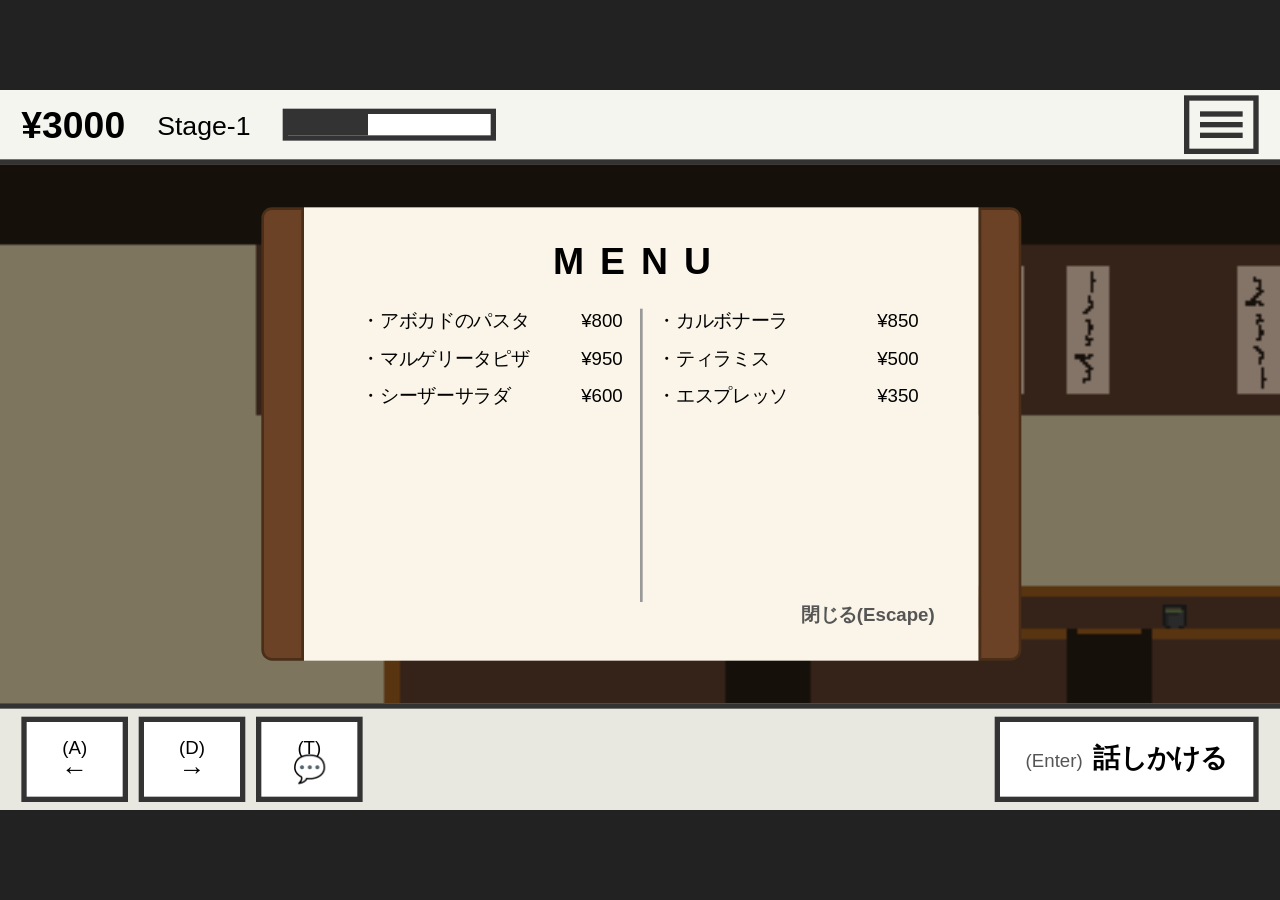
<file: _Claude/Sandbox/htmlTest/index.html>
<!DOCTYPE html>
<html lang="ja">
<head>
    <meta charset="UTF-8">
    <meta name="viewport" content="width=480, height=270">
    <title>Game UI Prototype</title>
    <link rel="stylesheet" href="style.css">
</head>
<body>
    <div id="app">
        <div id="top-bar-container"></div>
        <div id="game-area"></div>
        <div id="bottom-bar-container"></div>
        <div id="menu-popup-container"></div>
        <div id="comment-popup-container"></div>
        <div id="register-popup-container"></div>
        <div id="title-screen-container"></div>
        <div id="novel-screen-container"></div>
    </div>
    <script src="script.js"></script>
</body>
</html>
</file>
<file: _Claude/Sandbox/htmlTest/style.css>
:root {
    --popup-width: 285px;
    --popup-height: 170px;
    --top-bar-height: 28px;
    --bottom-bar-height: 40px;
    --font-large: 14px;
    --font-medium: 10px;
    --font-small: 7px;
}

* {
    margin: 0;
    padding: 0;
    box-sizing: border-box;
}

body {
    background: #222;
    display: flex;
    justify-content: center;
    align-items: center;
    height: 100vh;
    overflow: hidden;
}

#app {
    width: 480px;
    height: 270px;
    background: #000;
    position: relative;
    display: flex;
    flex-direction: column;
    transform-origin: center center;
    font-family: sans-serif;
}

#top-bar {
    height: var(--top-bar-height);
    background: #f5f5f0;
    display: flex;
    align-items: center;
    padding: 0 8px;
    gap: 12px;
    border-bottom: 2px solid #333;
}

#money {
    font-size: var(--font-large);
    font-weight: bold;
}

#stage {
    font-size: var(--font-medium);
}

#progress-bar {
    width: 80px;
    height: 12px;
    background: #fff;
    border: 2px solid #333;
}

#progress-fill {
    width: 40%;
    height: 100%;
    background: #333;
}

#menu-btn {
    margin-left: auto;
    width: 28px;
    height: 22px;
    background: #f5f5f0;
    border: 2px solid #333;
    cursor: pointer;
    display: flex;
    flex-direction: column;
    justify-content: space-around;
    align-items: center;
    padding: 3px 4px;
}

#menu-btn span {
    display: block;
    width: 100%;
    height: 2px;
    background: #333;
}

#game-area {
    flex: 1;
    background: url('Back_test.png') center/cover no-repeat;
}

#bottom-bar {
    height: var(--bottom-bar-height);
    background: #e8e8e0;
    display: flex;
    align-items: center;
    justify-content: space-between;
    padding: 0 8px;
    border-top: 2px solid #333;
}

#key-guides {
    display: flex;
    gap: 4px;
}

.key-guide {
    width: 40px;
    height: 32px;
    border: 2px solid #333;
    background: #fff;
    display: flex;
    flex-direction: column;
    align-items: center;
    justify-content: center;
}

.key-guide .key-label {
    font-size: var(--font-small);
    line-height: 1;
}

.key-guide .key-icon {
    font-size: var(--font-medium);
    line-height: 1;
}

#action-btn {
    height: 32px;
    padding: 0 10px;
    border: 2px solid #333;
    background: #fff;
    display: flex;
    align-items: center;
    gap: 4px;
    cursor: pointer;
}

#action-btn .key-label {
    font-size: var(--font-small);
    color: #555;
}

#action-btn .action-text {
    font-size: var(--font-medium);
    font-weight: bold;
}

.popup-overlay {
    position: absolute;
    top: var(--top-bar-height);
    left: 0;
    width: 100%;
    bottom: var(--bottom-bar-height);
    background: rgba(0, 0, 0, 0.4);
    display: flex;
    justify-content: center;
    align-items: center;
}

.book {
    display: flex;
    width: var(--popup-width);
    height: var(--popup-height);
}

.book-cover {
    width: 16px;
    background: #6b4226;
    border: 1px solid #4a2e18;
}

.book-cover-left {
    border-radius: 4px 0 0 4px;
}

.book-cover-right {
    border-radius: 0 4px 4px 0;
}

.book-pages {
    flex: 1;
    background: #faf5e8;
    padding: 12px 16px;
    display: flex;
    flex-direction: column;
}

.book-title {
    text-align: center;
    font-size: var(--font-large);
    font-weight: bold;
    margin-bottom: 10px;
    letter-spacing: 6px;
}

.book-content {
    flex: 1;
    display: flex;
}

.book-footer {
    margin-top: auto;
    align-self: flex-end;
    font-size: var(--font-small);
    font-weight: bold;
    cursor: pointer;
    color: #555;
}

.menu-columns {
    flex: 1;
    display: flex;
}

.menu-list {
    flex: 1;
    list-style: none;
    padding: 0 6px;
    display: flex;
    flex-direction: column;
    gap: 4px;
}

.menu-list li {
    font-size: var(--font-small);
    display: flex;
    align-items: baseline;
    white-space: nowrap;
}

.menu-list li::before {
    content: "\30FB";
    flex-shrink: 0;
}

.menu-item-name {
    flex-shrink: 0;
}

.menu-item-price {
    margin-left: auto;
    flex-shrink: 0;
}

.menu-divider {
    width: 1px;
    background: #999;
}

#comment-overlay .book-cover,
#register-overlay .book-cover {
    background: #fff;
    border-color: #fff;
}

#comment-overlay .book-pages,
#register-overlay .book-pages {
    background: #fff;
}

#comment-body,
#register-body {
    flex: 1;
    display: flex;
}

#comment-content,
#register-content {
    flex: 1;
    display: flex;
    align-items: center;
}

#comment-list,
#register-list {
    list-style: none;
    display: flex;
    flex-direction: column;
    gap: 6px;
}

#comment-list li,
#register-list li {
    font-size: var(--font-small);
}

#comment-list li::before,
#register-list li::before {
    content: "\30FB";
}

#comment-character,
#register-character {
    width: 100px;
    display: flex;
    align-items: flex-end;
    justify-content: center;
}

#comment-silhouette,
#register-silhouette {
    width: 70px;
    height: 90%;
    background: #ccc;
    border-radius: 35px 35px 0 0;
}

.screen-mode {
    position: absolute;
    top: var(--top-bar-height);
    left: 0;
    width: 100%;
    bottom: var(--bottom-bar-height);
    display: none;
}

#title-screen {
    display: flex;
    flex-direction: column;
    align-items: center;
    justify-content: space-between;
    padding: 20px 0 30px 0;
}

#title-buttons {
    display: flex;
    flex-direction: column;
    align-items: center;
    gap: 6px;
}

.title-btn {
    font-size: var(--font-medium);
    font-family: sans-serif;
    color: #000;
    background: #fff;
    border: 2px solid #333;
    padding: 4px 24px;
    cursor: pointer;
}

#title-howto-popup {
    order: -1;
    background: #fff;
    border: 2px solid #333;
    padding: 10px 16px;
    width: 280px;
    font-size: var(--font-small);
    line-height: 1.8;
}

#title-howto-title {
    text-align: center;
    font-size: var(--font-medium);
    margin-bottom: 6px;
}

#novel-screen {
    bottom: 0;
    display: flex;
    align-items: flex-end;
    justify-content: center;
    padding: 16px;
}

#novel-textbox {
    width: 100%;
    height: 80px;
    background: #ffffff;
    border: 3px solid #3a7ca5;
    padding: 10px 14px;
    font-size: var(--font-large);
    line-height: 1.6;
}
</file>
